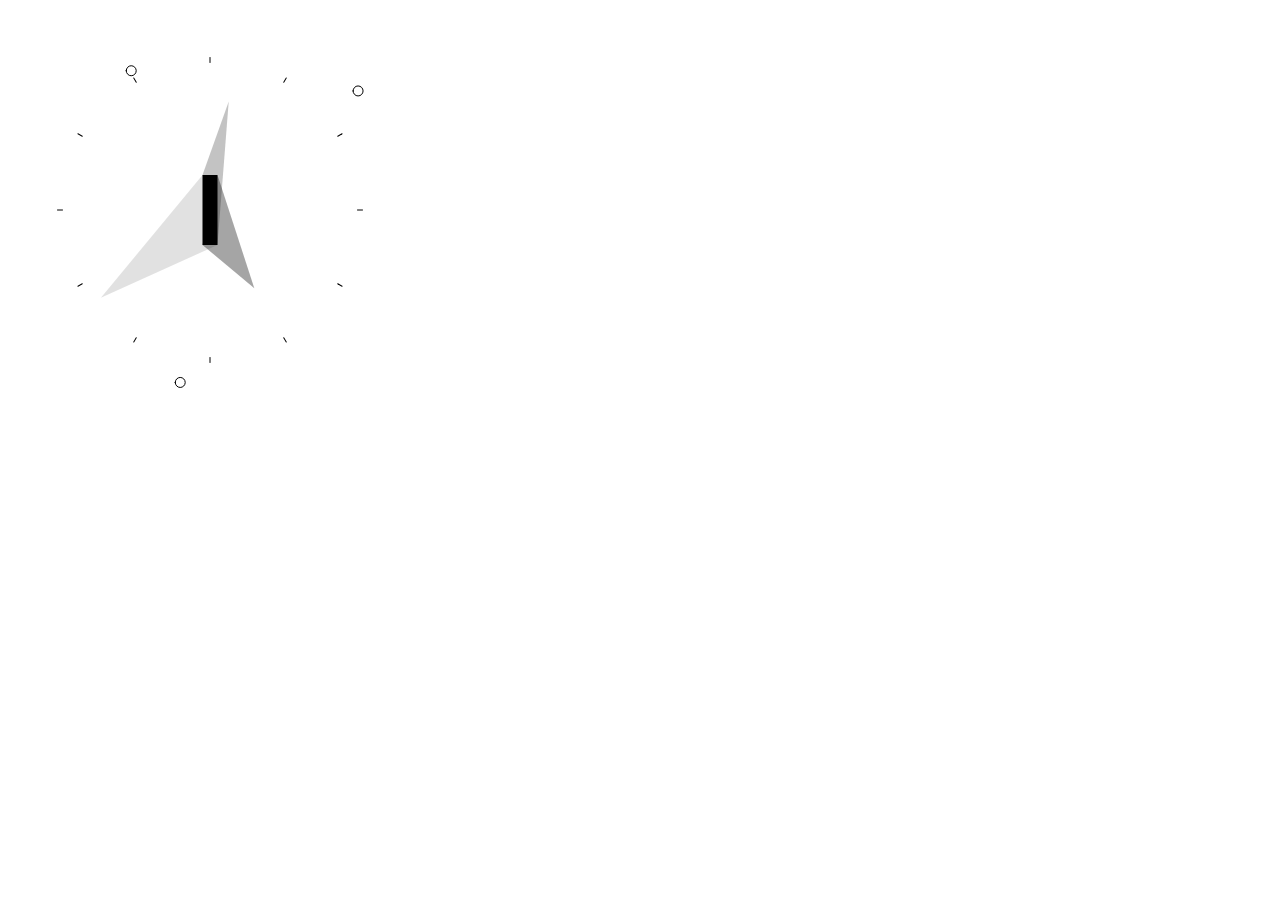
<file: clock1/index.html>
<html>
<head>
  <meta charset="UTF-8">
  <meta name="viewport" content="width=device-width, initial-scale=1.0">

  <!-- PLEASE NO CHANGES BELOW THIS LINE (UNTIL I SAY SO) -->
  <script language="javascript" type="text/javascript" src="libraries/p5.min.js"></script>
  <script language="javascript" type="text/javascript" src="clock1.js"></script>
  <!-- OK, YOU CAN MAKE CHANGES BELOW THIS LINE AGAIN -->

  <!-- This line removes any default padding and style.
       You might only need one of these values set. -->
  <style> body {background-color: white; padding: 0; margin: 0; } </style>
</head>

<body>
</body>
</html>
</file>
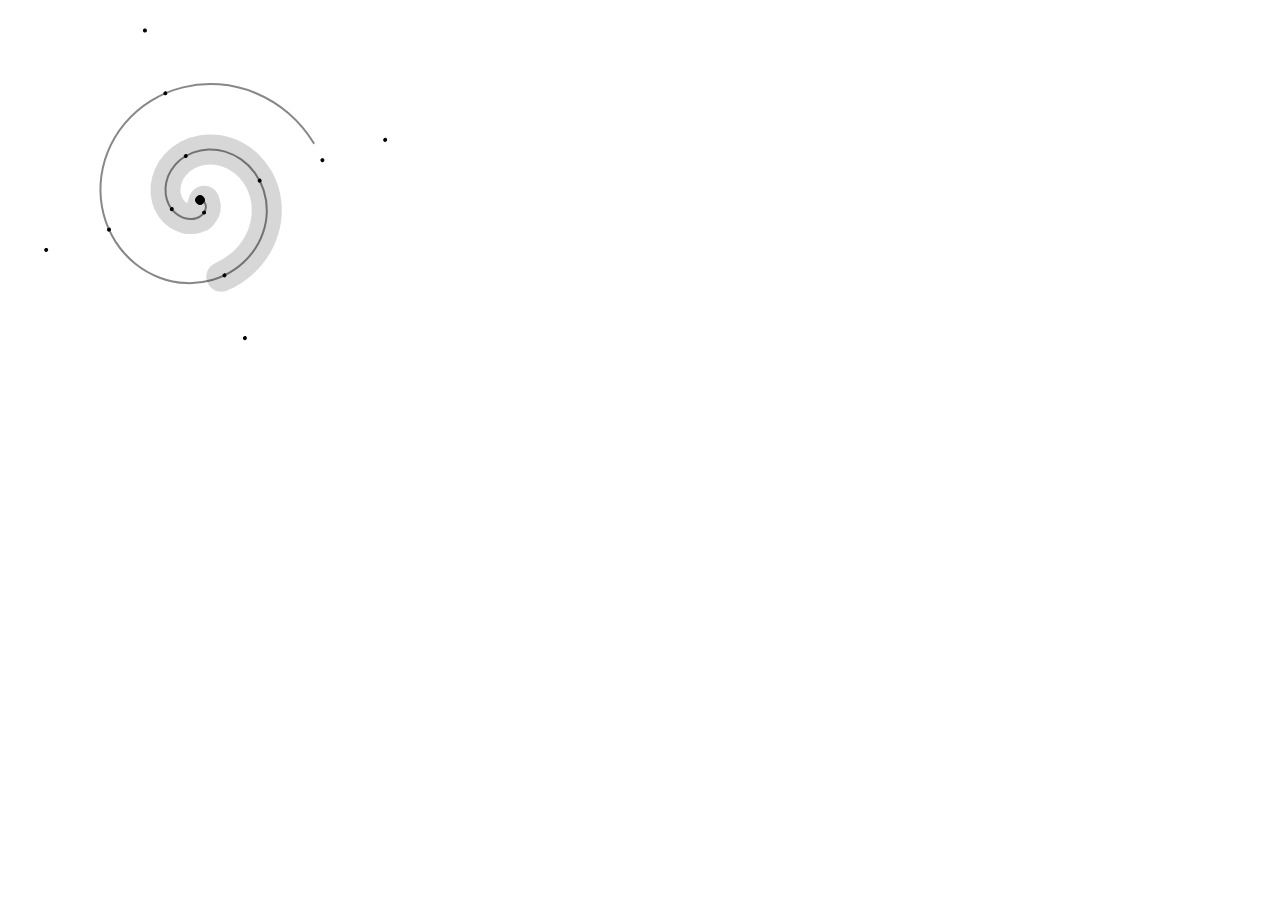
<file: clock2/index.html>
<html>
<head>
  <meta charset="UTF-8">
  <meta name="viewport" content="width=device-width, initial-scale=1.0">
  <meta http-equiv="Cache-Control" content="no-cache, no-store, must-revalidate" />
  <meta http-equiv="Pragma" content="no-cache" />
  <meta http-equiv="Expires" content="0" />
  <!-- PLEASE NO CHANGES BELOW THIS LINE (UNTIL I SAY SO) -->
  <script language="javascript" type="text/javascript" src="libraries/p5.min.js"></script>
  <script language="javascript" type="text/javascript" src="clock2.js"></script>
  <!-- OK, YOU CAN MAKE CHANGES BELOW THIS LINE AGAIN -->

  <!-- This line removes any default padding and style.
       You might only need one of these values set. -->
  <style> body { background-color: white; padding: 0; margin: 0; } </style>
</head>

<body>
</body>
</html>
</file>
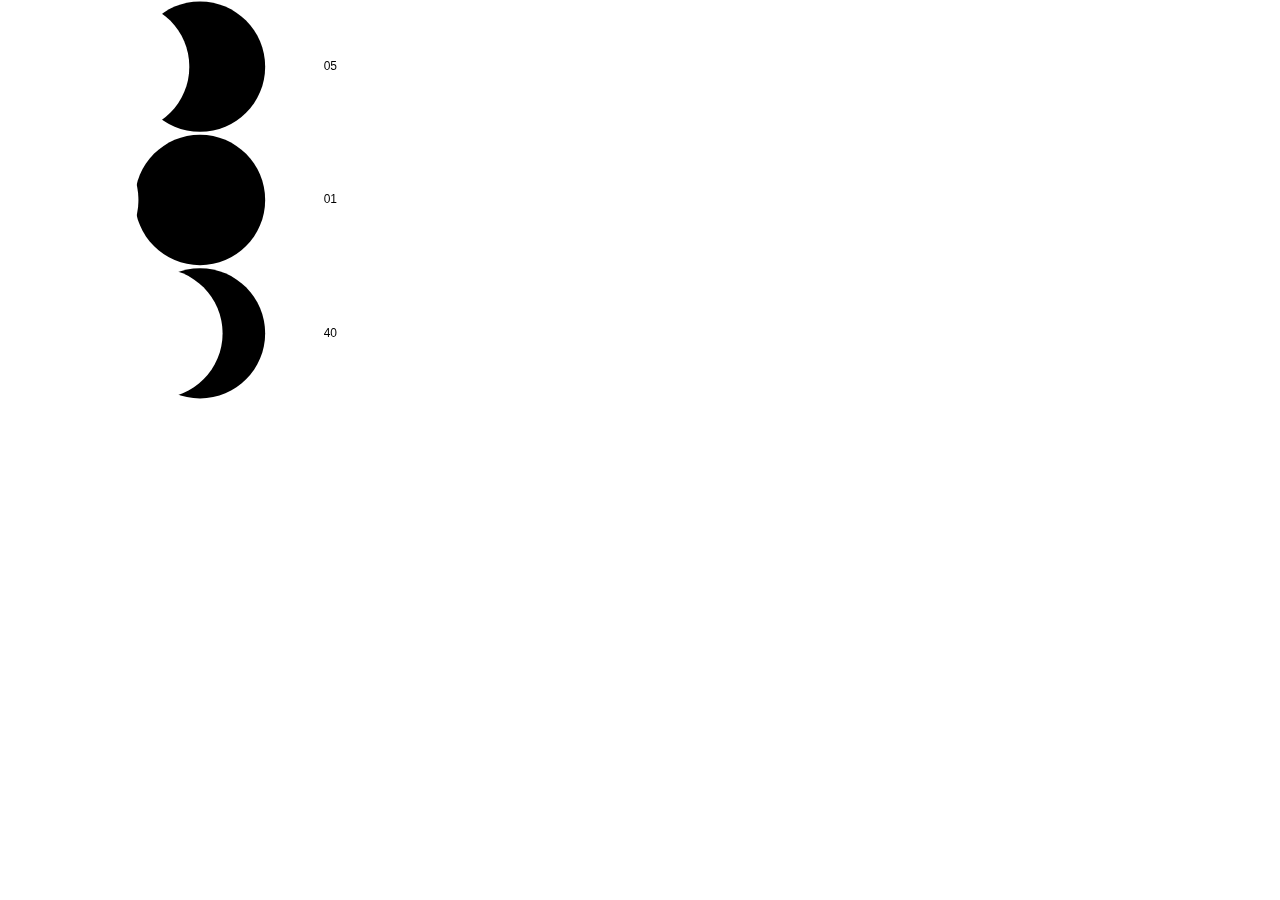
<file: clock3/index.html>
<html>
<head>
  <meta charset="UTF-8">
  <meta name="viewport" content="width=device-width, initial-scale=1.0">

  <!-- PLEASE NO CHANGES BELOW THIS LINE (UNTIL I SAY SO) -->
  <script language="javascript" type="text/javascript" src="libraries/p5.min.js"></script>
  <script language="javascript" type="text/javascript" src="clock3.js"></script>
  <!-- OK, YOU CAN MAKE CHANGES BELOW THIS LINE AGAIN -->

  <!-- This line removes any default padding and style.
       You might only need one of these values set. -->
  <style> body {background-color: white; padding: 0; margin: 0; } </style>
</head>

<body>
</body>
</html>
</file>
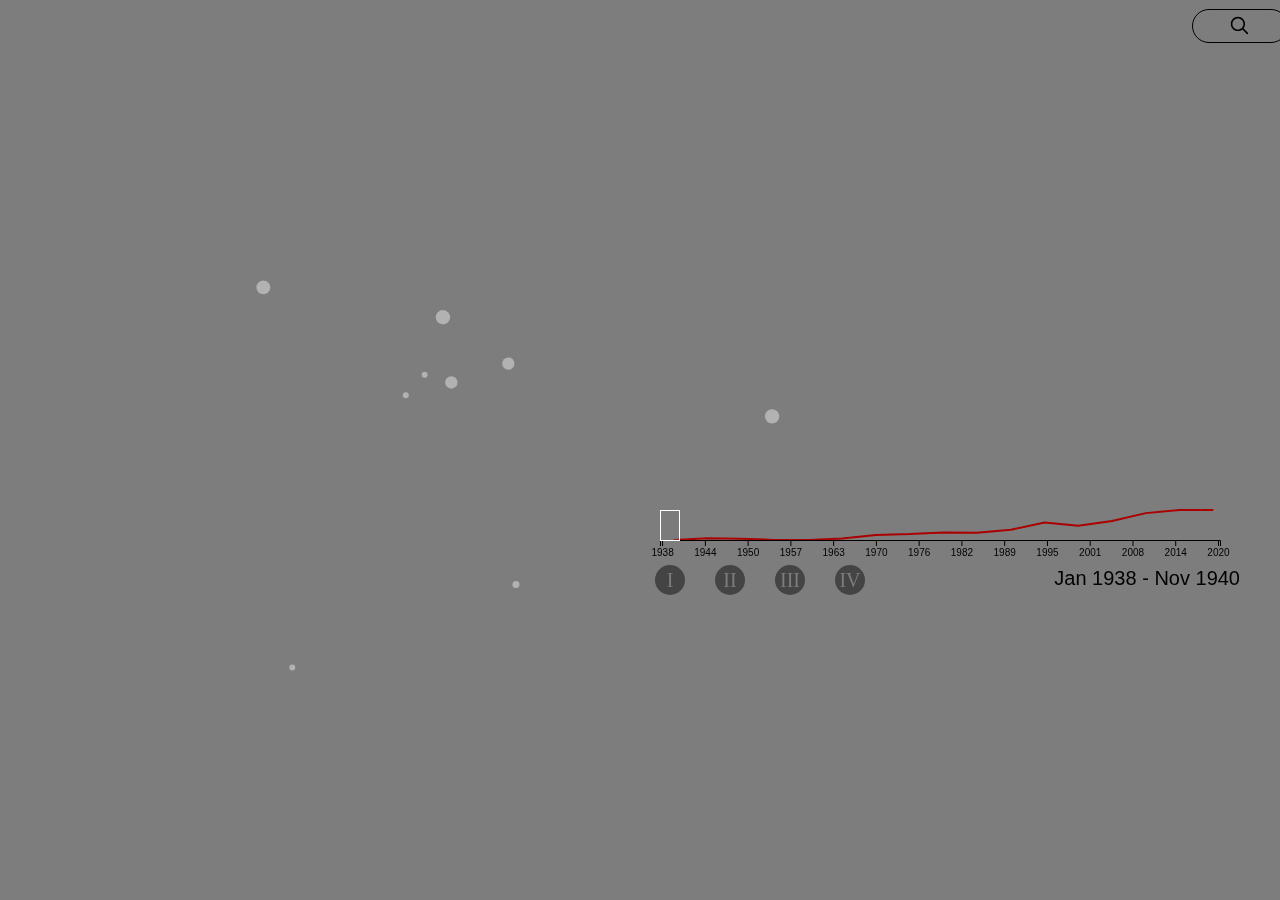
<file: comicNetworkD/index.html>
<html>
<head>
  <meta charset="UTF-8">
  <meta name="viewport" content="width=device-width, initial-scale=1.0">
  <link rel="stylesheet" href="libraries/autoComplete/autoComplete.css">
  <script language="javascript" type="text/javascript" src="libraries/autoComplete/autoComplete.min.js"></script>
  <!-- PLEASE NO CHANGES BELOW THIS LINE (UNTIL I SAY SO) -->
  <script language="javascript" type="text/javascript" src="libraries/p5.min.js"></script>
  <script language="javascript" type="text/javascript" src="libraries/d3.min.js"></script>
  <script language="javascript" type="text/javascript" src="Interact.js"></script>
  <script language="javascript" type="text/javascript" src="Interval.js"></script>
  <script language="javascript" type="text/javascript" src="IntervalTree.js"></script>
  <script language="javascript" type="text/javascript" src="Network.js"></script>
  <script language="javascript" type="text/javascript" src="axisStuff.js"></script>
  <script language="javascript" type="text/javascript" src="d3Stuff.js"></script>
  <script language="javascript" type="text/javascript" src="search.js"></script>
  <script language="javascript" type="text/javascript" src="comicNetworkD.js"></script>
  <!-- OK, YOU CAN MAKE CHANGES BELOW THIS LINE AGAIN -->
  
  <style>
  body { 
  padding: 0; 
  margin: 0; 
  overflow: hidden
  } 
  svg { 
    outline: none;
    position:fixed; 
    top:0; 
    left:0; 
    height:100%; 
    width:100%;
    z-index: 1;
    -webkit-user-select: none;  /* Chrome 49+ */
    -moz-user-select: none;     /* Firefox 43+ */
    -ms-user-select: none;      /* No support yet */
    user-select: none;
  }

  text {
    z-index: 5;
  }
  
  canvas {
    user-select: none;
    z-index: 1;
  } 
 
  input {
   z-index: 5;
  }
  foreignObject {
    z-index: 50;
    
  } 
  search {
   input { 
     z-index: 50;
   }
  }

</style>
</head>
<body>
<svg xmlns="http://www.w3.org/2000/svg"> </svg>
<div class = "searchContainer">
  <div id = "inputContainer">
    <input id="autoComplete"> 
  </div>
</div>
</body>
</html>
</file>
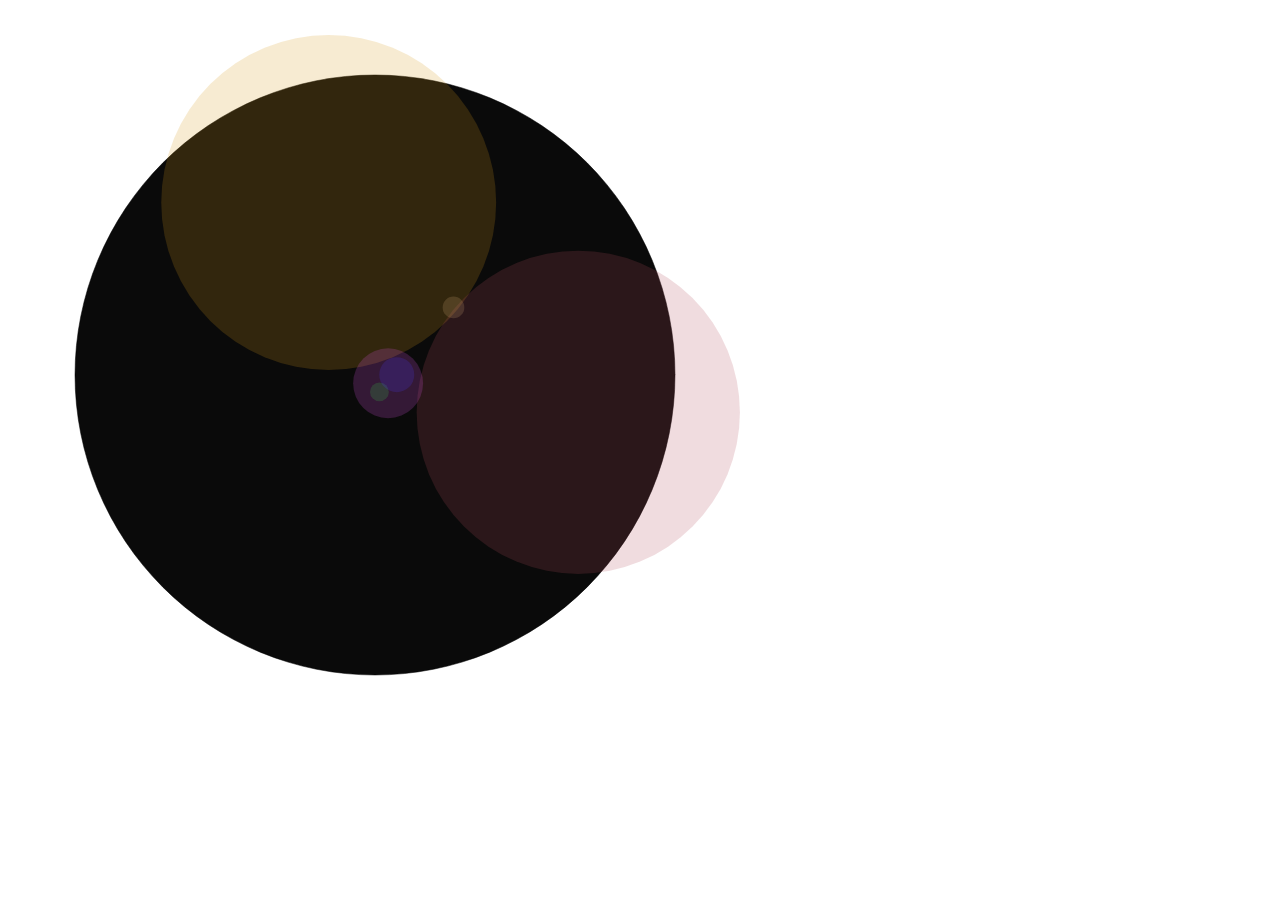
<file: interaction/index.html>
<html>
<head>
<script language="javascript" type="text/javascript" src="processing.min.js"></script>
<style> 
body { 
    padding: 0; margin: 0; 
    }
 </style>
</head>
 
<body id = "root">
<canvas id = "canv" data-processing-sources="ring.pde ringchain.pde interaction.pde"></canvas>
</body>
</html>
</file>
<file: comicNetworkD/libraries/autoComplete/autoComplete.css>
.searchContainer {
  position: absolute;
  z-index : 500;
  left: 80%;
  top: 1%;
  width: 16.5rem;
}

#inputContainer {
  display: flex;
  justify-content: flex-end;
}

#autoComplete {
  height: 2.1rem;
  width: 6rem;
  font-size: 1.1rem;
  outline: none;
  border-radius: 50rem;
  border: 0.1rem solid rgb(0, 0, 0);
  caret-color: rgb(0, 0, 0);
  color: rgba(255, 255, 255, 0);
  background-color: rgb(0, 0, 0, 0);
  background-repeat: no-repeat;
  background-size: 1.2rem;
  background-origin: border-box;
  background-position: center;
  background-image: url(./magnifier.svg);
  transition: all 0.4s ease;
  -webkit-transition: all -webkit-transform 0.4s ease; 
  text-overflow: ellipsis;
}

#autoComplete:hover {
  position: relative;
  left: 0;
  padding: 0 2rem 0 3.5rem;
  color: rgb(0, 0, 0);
  height: 3rem;
  width: 16.5rem;
  background-size: 1.7rem;
  background-position: left 1.05rem top 0.7rem;
  transition: all 0.3s ease;
  -webkit-transition: all -webkit-transform 0.3s ease;
  box-shadow: rgba(0, 0, 0, 0.1) 0px 0px 20px 5px;
}

#autoComplete:focus {
  position: relative;
  left: 0;
  padding: 0 2rem 0 3.5rem;
  color: rgb(0, 0, 0);
  height: 3rem;
  width: 16.5rem;
  background-size: 1.5rem;
  background-position: left 1.05rem top 0.8rem;
  box-shadow: rgba(0, 0, 0, 0.1) 0px 0px 20px 5px;
}
/* 
#autoComplete:focus::selection {
  float: none;
  position: relative;
  left: 0;
} */

#autoComplete::placeholder {
  color: rgba(0, 0, 0, 0);
  transition: all 0.3s ease;
  font-size: 1.1rem;
}

#autoComplete:hover::placeholder {

  color: rgba(0, 0, 0, 0.3);
  transition: all 0.3s ease;
  -webkit-transition: all -webkit-transform 0.3s ease;
}

#autoComplete:focus::placeholder {
  padding: 0rem 0.5rem;
  color: rgba(0, 0, 0, 0.3);
  transition: all 0.3s ease;
  -webkit-transition: all -webkit-transform 0.3s ease;
}

#autoComplete::selection {
  color: transparent;
}

#hero_list {
  position: relative;
  margin-left: 0;
  padding-left: 0;
}

.autoComplete_result {
  position: relative;
  margin: 0.15rem auto;
  padding: 0.6rem;
  max-width: 250px;
  border: 0.05rem solid #e3e3e3;
  list-style: none;
  text-align: left;
  font-size: 1.1rem;
  color: rgb(0, 0, 0);
  transition: all 0.1s ease-in-out;
}

#autoComplete_list {
  position: relative;
  z-index: 1000;
  padding: 0;
  margin-top: 0;
  width: 18rem;
  transition: all 0.1s ease-in-out;
  -webkit-transition: all -webkit-transform 0.1s ease;
}

.autoComplete_result::selection {
  color: rgba(#ffffff, 0);
  background-color: rgba(#ffffff, 0);
}

.autoComplete_result:last-child {
  border-radius: 0 0 1rem 1rem;
}

.autoComplete_result:hover {
  cursor: pointer;
  background-color: rgba(255, 248, 0, 0.9);
  border-left: 2px solid rgba(255, 122, 122, 1);
  border-right: 2px solid rgba(255, 122, 122, 1);
  border-top: 2px solid transparent;
  border-bottom: 2px solid transparent;
}

.autoComplete_result:focus {
  outline: none;
  background-color: rgba(255, 248, 248, 0.9);
  border-left: 2px solid rgba(255, 122, 122, 1);
  border-right: 2px solid rgba(255, 122, 122, 1);
  border-top: 2px solid transparent;
  border-bottom: 2px solid transparent;
}

.autoComplete_highlighted {
  opacity: 1;
  color: rgba(255, 122, 122, 1);
  font-weight: bold;
}

.autoComplete_highlighted::selection {
  color: rgba(#ffffff, 0);
  background-color: rgba(#ffffff, 0);
}

.autoComplete_selected {
  cursor: pointer;
  background-color: rgba(255, 248, 248, 0.9);
  border-left: 2px solid rgba(255, 122, 122, 1);
  border-right: 2px solid rgba(255, 122, 122, 1);
  border-top: 2px solid transparent;
  border-bottom: 2px solid transparent;
}

@media only screen and (max-width: 600px) {
  #autoComplete {
    width: 5rem;
  }

  #autoComplete:focus {
    width: 11rem;
    background-size: 1.6rem;
    background-position: left 1.1rem top 0.75rem;
  }

  .autoComplete_result:first-child {
    border-radius: 1rem 1rem 0 0;
  }

  .autoComplete_result:last-child {
    border-radius: 0 0 1rem 1rem;
  }

  .autoComplete_result:only-child {
    border-radius: 1rem;
  }
}

@media screen and (-webkit-min-device-pixel-ratio: 0) {
  #autoComplete {
    border-width: 1px;
  }

  #autoComplete:hover {
    border-width: 1px;
  }

  #autoComplete:focus {
    border-width: 1px;
  }
}

@-moz-document url-prefix() {
  #autoComplete {
    border-width: 1px;
    background-size: 1.2rem;
    background-origin: border-box;
    background-position: center;
    
  }

  #autoComplete:hover {
    border-width: 1px;
  }

  #autoComplete:focus {
    border-width: 1px;
    background-position: left 1.1rem top 0.8rem;
  }
}
</file>
